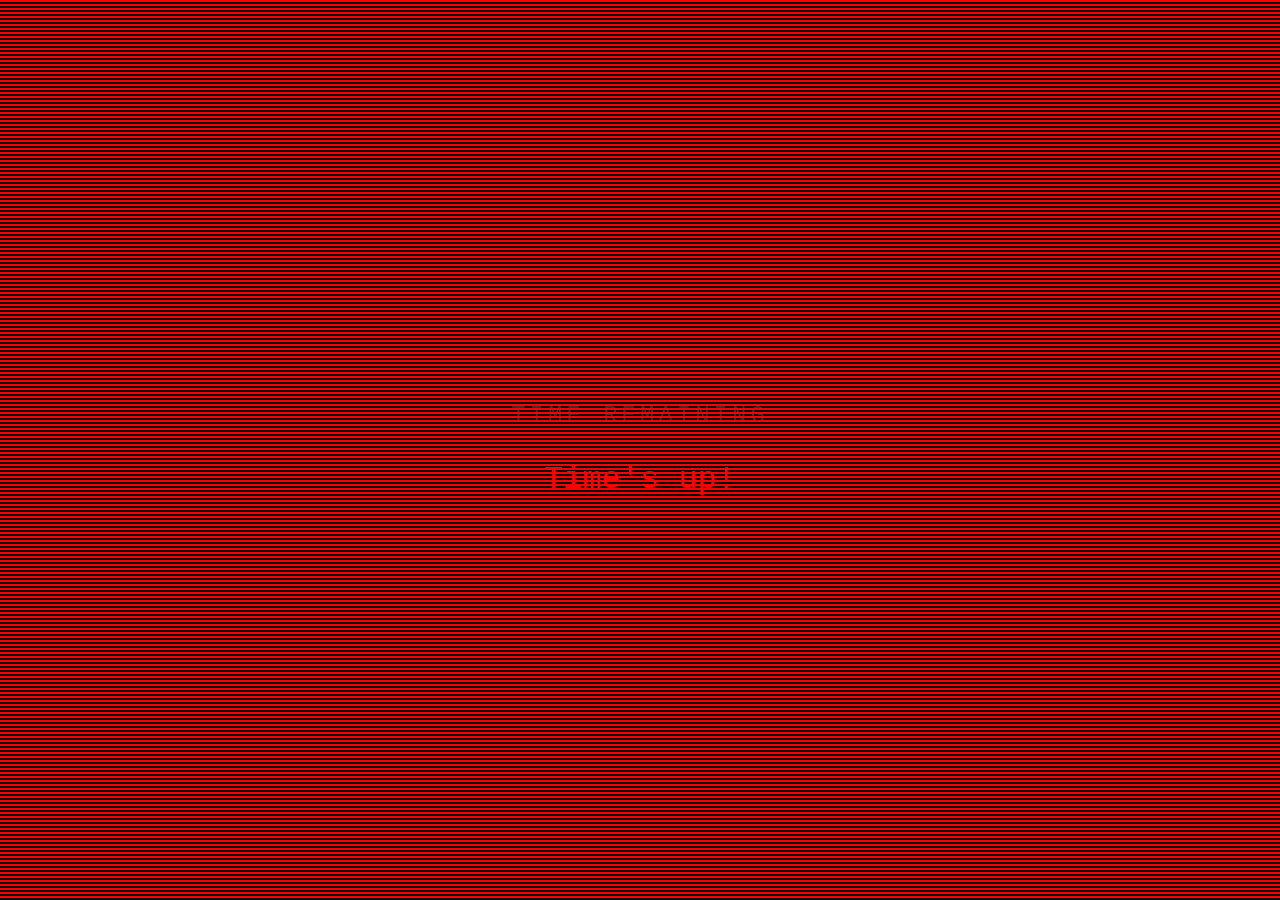
<file: index.html>
<!DOCTYPE html>
<html lang="en">
<head>
    <meta charset="UTF-8">
    <meta name="viewport" content="width=device-width, initial-scale=1.0">
    <title>Countdown Timer</title>
    <link rel="stylesheet" href="style.css">
</head>
<body>
    <div class="corruption-bg"></div>
    <div class="container">
        <h1>Time Remaining</h1>
        <div class="countdown" id="countdown">
            <div class="glitch-overlay"></div>
            <div class="time-unit">
                <div class="seven-seg" id="days"></div>
                <span class="label">Days</span>
            </div>
            <div class="separator">:</div>
            <div class="time-unit">
                <div class="seven-seg" id="hours"></div>
                <span class="label">Hours</span>
            </div>
            <div class="separator">:</div>
            <div class="time-unit">
                <div class="seven-seg" id="minutes"></div>
                <span class="label">Minutes</span>
            </div>
            <div class="separator">:</div>
            <div class="time-unit">
                <div class="seven-seg" id="seconds"></div>
                <span class="label">Seconds</span>
            </div>
            <div class="separator">.</div>
            <div class="time-unit">
                <div class="seven-seg" id="milliseconds"></div>
                <span class="label">ms</span>
            </div>
        </div>
    </div>
    <script src="script.js"></script>
</body>
</html>
</file>
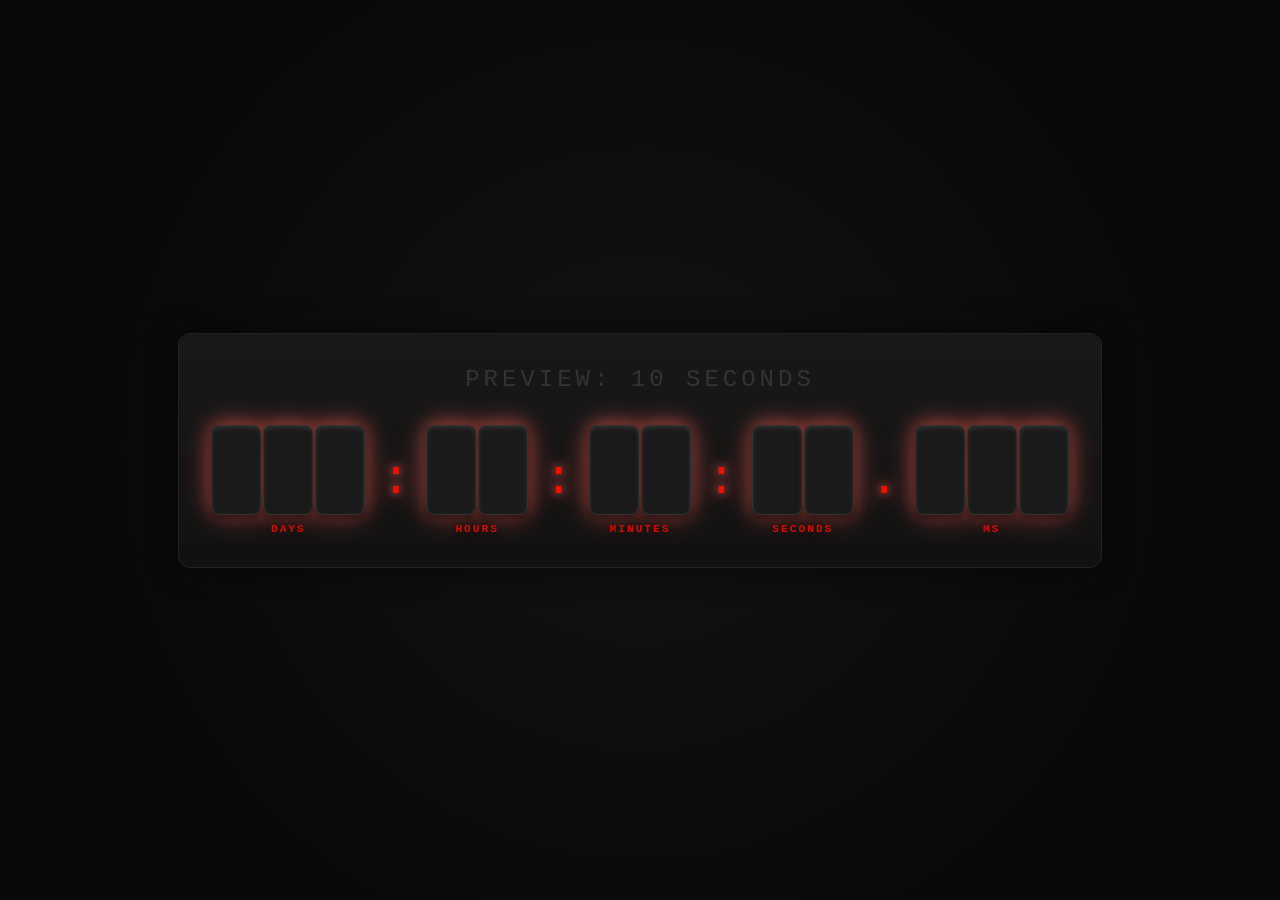
<file: preview.html>
<!DOCTYPE html>
<html lang="en">
<head>
    <meta charset="UTF-8">
    <meta name="viewport" content="width=device-width, initial-scale=1.0">
    <title>Time of Regret - Preview (10s)</title>
    <style>
* {
    margin: 0;
    padding: 0;
    box-sizing: border-box;
}
:root {
    --anomaly-color: #ff0000;
    --anomaly-glow: #ff3333;
    --scanline-opacity: 0;
    --bg-color: #0a0a0a;
    --panel-bg: #111;
    --panel-border: #222;
    --corruption: 0;
}
body {
    font-family: 'Courier New', Courier, monospace;
    background: var(--bg-color);
    min-height: 100vh;
    display: flex;
    justify-content: center;
    align-items: center;
    color: #fff;
    overflow: hidden;
    transition: filter 0.1s, background 0.3s;
}

.body-contrast {
    filter: contrast(2) brightness(1.4) saturate(1.5);
}

.body-blur {
    filter: blur(2px) brightness(0.7);
}
body::before {
    content: '';
    position: fixed;
    inset: 0;
    background: radial-gradient(circle at center, #1a1a1a 0%, #0a0a0a 70%);
    opacity: 0.6;
    pointer-events: none;
    z-index: 0;
    transition: opacity 0.3s, background 0.3s;
    animation: breathe 8s ease-in-out infinite;
}
body::after {
    content: '';
    position: fixed;
    inset: 0;
    background: radial-gradient(circle at 50% 50%, transparent 0%, rgba(0, 0, 0, var(--corruption)) 100%);
    opacity: 0.4;
    pointer-events: none;
    z-index: 0;
    transition: opacity 0.2s;
}
@keyframes breathe {
    0%, 100% { background: radial-gradient(circle at center, #1a1a1a 0%, #0a0a0a 70%); }
    50% { background: radial-gradient(circle at center, #2a1a1a 0%, #0a0a0a 70%); }
}
.container {
    position: relative;
    z-index: 1;
    text-align: center;
    padding: 2rem;
    transition: transform 0.05s ease, box-shadow 0.3s, border-color 0.3s, filter 0.2s;
    border: 1px solid var(--panel-border);
    border-radius: 12px;
    background: var(--panel-bg);
    box-shadow: 0 0 30px rgba(0, 0, 0, 0.6);
}
.container::after {
    content: '';
    position: absolute;
    inset: -2px;
    z-index: -1;
    border-radius: 14px;
    background: linear-gradient(135deg, var(--anomaly-color), transparent, var(--anomaly-color));
    opacity: 0;
    transition: opacity 0.2s;
    animation: borderGlow 3s ease-in-out infinite;
}
.container::before {
    content: '';
    position: absolute;
    inset: 0;
    border-radius: 12px;
    background: linear-gradient(to bottom, rgba(255, 255, 255, 0.03), rgba(255, 255, 255, 0));
    pointer-events: none;
    z-index: -1;
}
.container .glitch {
    position: absolute;
    inset: 0;
    border-radius: 12px;
    pointer-events: none;
    z-index: 2;
    opacity: 0;
    transition: opacity 0.1s;
    animation: glitchMove 0.2s infinite;
    background: linear-gradient(45deg, transparent 45%, rgba(255, 0, 0, 0.2) 45%, rgba(255, 0, 0, 0.2) 55%, transparent 55%);
    transform: translate3d(0, 0, 0);
}
@keyframes glitchMove {
    0% { transform: translate3d(-2px, 0, 0); }
    25% { transform: translate3d(2px, 0, 0); }
    50% { transform: translate3d(-2px, 2px, 0); }
    75% { transform: translate3d(2px, -2px, 0); }
    100% { transform: translate3d(0, 0, 0); }
}
@keyframes borderGlow {
    0%, 100% { opacity: 0; transform: scale(1); }
    50% { opacity: var(--corruption); transform: scale(1.02); }
}
.container.static::before {
    content: '';
    position: fixed;
    top: 0;
    left: 0;
    width: 100%;
    height: 100%;
    background: url("data:image/svg+xml,%3Csvg viewBox='0 0 400 400' xmlns='http://www.w3.org/2000/svg'%3E%3Cfilter id='noise'%3E%3CfeTurbulence type='fractalNoise' baseFrequency='0.9' numOctaves='4' stitchTiles='stitch'/%3E%3C/filter%3E%3Crect width='100%25' height='100%25' filter='url(%23noise)'/%3E%3C/svg%3E");
    opacity: 0.15;
    pointer-events: none;
    animation: staticNoise 0.1s infinite;
    z-index: 1000;
}
@keyframes staticNoise {
    0% { transform: translate(0, 0); }
    10% { transform: translate(-2px, 1px); }
    20% { transform: translate(1px, -1px); }
    30% { transform: translate(2px, 2px); }
    40% { transform: translate(-1px, 2px); }
    50% { transform: translate(1px, -2px); }
    60% { transform: translate(-2px, -1px); }
    70% { transform: translate(2px, 1px); }
    80% { transform: translate(-1px, 1px); }
    90% { transform: translate(1px, 2px); }
    100% { transform: translate(0, 0); }
}
.container.final {
    animation: finalPulse 0.4s infinite;
    border-color: var(--anomaly-color);
    box-shadow: 0 0 40px var(--anomaly-glow);
}
@keyframes finalPulse {
    0%, 100% { filter: hue-rotate(0deg) saturate(1); }
    50% { filter: hue-rotate(30deg) saturate(2); }
}
.label-jitter {
    animation: labelJitter 0.1s infinite;
}
@keyframes labelJitter {
    0%, 100% { transform: translate(0, 0) rotate(0deg); }
    25% { transform: translate(-1px, 1px) rotate(1deg); }
    50% { transform: translate(1px, -1px) rotate(-1deg); }
    75% { transform: translate(-1px, -1px) rotate(0.5deg); }
}
.digit-rotate {
    animation: digitRotate 0.1s infinite;
}
@keyframes digitRotate {
    0%, 100% { transform: rotate(0deg); }
    25% { transform: rotate(1deg); }
    50% { transform: rotate(-1deg); }
    75% { transform: rotate(0.5deg); }
}
h1 {
    font-size: 1.5rem;
    margin-bottom: 2rem;
    font-weight: 400;
    letter-spacing: 4px;
    color: #333;
    text-transform: uppercase;
    transition: color 0.3s, text-shadow 0.3s;
}
.countdown {
    display: flex;
    justify-content: center;
    align-items: center;
    gap: 0.5rem;
    flex-wrap: wrap;
    position: relative;
}
.countdown::after {
    content: '';
    position: absolute;
    inset: 0;
    background: repeating-linear-gradient(0deg, transparent, transparent 2px, rgba(0, 0, 0, var(--scanline-opacity)) 2px, rgba(0, 0, 0, var(--scanline-opacity)) 4px);
    pointer-events: none;
    animation: scanlineMove 8s linear infinite;
}
@keyframes scanlineMove {
    0% { background-position: 0 0; }
    100% { background-position: 0 100px; }
}
.time-unit {
    display: flex;
    flex-direction: column;
    align-items: center;
    gap: 0.5rem;
}
.separator {
    font-size: 3rem;
    color: var(--anomaly-color);
    animation: blink 1s infinite;
    line-height: 1;
    margin: 0 0.5rem;
    text-shadow: 0 0 10px var(--anomaly-glow), 0 0 20px var(--anomaly-glow);
    transition: color 0.3s, text-shadow 0.3s;
}
@keyframes blink {
    0%, 100% { opacity: 1; }
    50% { opacity: 0.3; }
}
.seven-seg {
    display: flex;
    gap: 2px;
}
.digit {
    position: relative;
    width: 50px;
    height: 90px;
    background: #1a1a1a;
    border-radius: 8px;
    padding: 6px;
    box-shadow: inset 0 2px 4px rgba(255, 255, 255, 0.1), 0 4px 8px rgba(0, 0, 0, 0.6);
    transition: transform 0.1s ease, box-shadow 0.3s, border-color 0.3s;
    border: 1px solid #333;
}
.digit::after {
    content: '';
    position: absolute;
    inset: 0;
    border-radius: 8px;
    pointer-events: none;
    z-index: -1;
    opacity: 0;
    transition: opacity 0.2s, box-shadow 0.2s;
}
.digit.on-glow::after {
    opacity: 0.6;
    box-shadow: 0 0 15px var(--anomaly-glow), 0 0 30px var(--anomaly-glow);
}
.segment {
    position: absolute;
    background: #555;
    border-radius: 4px;
    transition: background 0.1s, box-shadow 0.1s, opacity 0.1s;
    opacity: 1;
}
.segment.on {
    position: relative;
    z-index: 2;
    background: var(--anomaly-color);
    opacity: 1;
    box-shadow: 0 0 10px var(--anomaly-glow), 0 0 20px var(--anomaly-glow), inset 0 0 10px var(--anomaly-glow);
}
.segment.ghost {
    animation: ghostFlash 0.2s ease-out;
}
@keyframes ghostFlash {
    0% {
        background: var(--anomaly-color);
        opacity: 1;
        box-shadow: 0 0 20px var(--anomaly-glow), 0 0 40px var(--anomaly-glow);
    }
    100% {
        background: #222;
        opacity: 0.15;
        box-shadow: none;
    }
}
.segment.a { top: 6px; left: 6px; width: 38px; height: 8px; border-radius: 4px 4px 0 0; }
.segment.b { top: 6px; left: 36px; width: 8px; height: calc(50% - 10px); border-radius: 0 4px 0 0; }
.segment.c { bottom: 6px; left: 36px; width: 8px; height: calc(50% - 10px); border-radius: 0 0 4px 0; }
.segment.d { bottom: 6px; left: 6px; width: 38px; height: 8px; border-radius: 0 0 4px 4px; }
.segment.e { bottom: 6px; left: 6px; width: 8px; height: calc(50% - 10px); border-radius: 0 0 0 4px; }
.segment.f { top: 6px; left: 6px; width: 8px; height: calc(50% - 10px); border-radius: 4px 0 0 0; }
.segment.g { top: calc(50% - 4px); left: 6px; width: 38px; height: 8px; }
.label {
    font-size: 0.7rem;
    text-transform: uppercase;
    letter-spacing: 2px;
    color: #444;
    font-weight: 600;
    transition: color 0.3s, text-shadow 0.3s;
    text-shadow: 0 0 8px rgba(0, 0, 0, 0.8);
}
@media (max-width: 600px) {
    .digit {
        width: 38px;
        height: 68px;
        padding: 4px;
    }
    .segment { border-radius: 2px; }
    .segment.a, .segment.d, .segment.g { height: 6px; }
    .segment.b, .segment.c, .segment.e, .segment.f { width: 6px; }
    .separator { font-size: 2rem; }
    h1 { font-size: 1.2rem; }
}
    </style>
</head>
<body>
    <div class="container">
        <div class="glitch"></div>
        <h1>Preview: 10 Seconds</h1>
        <div class="countdown" id="countdown">
            <div class="time-unit">
                <div class="seven-seg" id="days"></div>
                <span class="label">Days</span>
            </div>
            <div class="separator">:</div>
            <div class="time-unit">
                <div class="seven-seg" id="hours"></div>
                <span class="label">Hours</span>
            </div>
            <div class="separator">:</div>
            <div class="time-unit">
                <div class="seven-seg" id="minutes"></div>
                <span class="label">Minutes</span>
            </div>
            <div class="separator">:</div>
            <div class="time-unit">
                <div class="seven-seg" id="seconds"></div>
                <span class="label">Seconds</span>
            </div>
            <div class="separator">.</div>
            <div class="time-unit">
                <div class="seven-seg" id="milliseconds"></div>
                <span class="label">ms</span>
            </div>
        </div>
    </div>
    <script>
// Preview: 10-second countdown from now, with full anomaly intensity
const TARGET_DATE = new Date(Date.now() + 10000);
const TOTAL_DURATION = 10000;

const SEGMENTS = {
    0: ['a', 'b', 'c', 'd', 'e', 'f'],
    1: ['b', 'c'],
    2: ['a', 'b', 'g', 'e', 'd'],
    3: ['a', 'b', 'g', 'c', 'd'],
    4: ['f', 'g', 'b', 'c'],
    5: ['a', 'f', 'g', 'c', 'd'],
    6: ['a', 'f', 'g', 'e', 'c', 'd'],
    7: ['a', 'b', 'c'],
    8: ['a', 'b', 'c', 'd', 'e', 'f', 'g'],
    9: ['a', 'b', 'c', 'd', 'f', 'g']
};

const UNITS = [
    { id: 'days', digitCount: 3 },
    { id: 'hours', digitCount: 2 },
    { id: 'minutes', digitCount: 2 },
    { id: 'seconds', digitCount: 2 },
    { id: 'milliseconds', digitCount: 3 },
];

function createDigit() {
    return `
        <div class="segment" data-seg="a"></div>
        <div class="segment" data-seg="b"></div>
        <div class="segment" data-seg="c"></div>
        <div class="segment" data-seg="d"></div>
        <div class="segment" data-seg="e"></div>
        <div class="segment" data-seg="f"></div>
        <div class="segment" data-seg="g"></div>
    `;
}

function initDisplay(id, digitCount) {
    const el = document.getElementById(id);
    el.innerHTML = '';
    el.classList.add('seven-seg');
    for (let i = 0; i < digitCount; i++) {
        const digit = document.createElement('div');
        digit.className = 'digit';
        digit.innerHTML = createDigit();
        el.appendChild(digit);
    }
}

function setSegments(digit, num) {
    const active = new Set(SEGMENTS[num]);
    let anyOn = false;
    digit.querySelectorAll('.segment').forEach(seg => {
        if (active.has(seg.dataset.seg)) {
            seg.classList.add('on');
            anyOn = true;
        } else {
            seg.classList.remove('on');
        }
    });
    digit.classList.toggle('on-glow', anyOn);
}

function updateDisplay(id, value, digitCount) {
    const el = document.getElementById(id);
    const digits = el.querySelectorAll('.digit');
    const str = String(value).padStart(digitCount, '0');
    digits.forEach((digit, i) => {
        setSegments(digit, parseInt(str[i], 10));
    });
}

UNITS.forEach(({ id, digitCount }) => initDisplay(id, digitCount));

function getAnomalyIntensity(diff) {
    const progress = 1 - diff / TOTAL_DURATION;
    return Math.max(0, Math.min(1, progress));
}

function applyAnomalies(intensity) {
    if (intensity <= 0) return;

    const container = document.querySelector('.container');
    const countdown = document.getElementById('countdown');
    const allSegments = document.querySelectorAll('.segment');
    const digits = document.querySelectorAll('.digit');

    const hueShift = intensity * 30;
    const lightness = 50 - intensity * 20;
    document.documentElement.style.setProperty('--anomaly-color', `hsl(${hueShift}, 100%, ${lightness}%)`);
    document.documentElement.style.setProperty('--anomaly-glow', `hsl(${hueShift}, 100%, ${lightness + 20}%)`);
    document.documentElement.style.setProperty('--corruption', intensity);

    document.querySelectorAll('.label').forEach(label => {
        label.style.color = `hsl(${hueShift}, 100%, ${40 + intensity * 20}%)`;
    });

    // Screen shake - stronger, more frequent near the end
    if (intensity > 0.2 && Math.random() < intensity * 0.15) {
        const shakeX = (Math.random() - 0.5) * intensity * 25;
        const shakeY = (Math.random() - 0.5) * intensity * 12;
        container.style.transform = `translate(${shakeX}px, ${shakeY}px)`;
        setTimeout(() => { container.style.transform = ''; }, 40);
    }

    // Segment flickering - restores state properly
    allSegments.forEach(seg => {
        if (Math.random() < intensity * 0.03) {
            const wasOn = seg.classList.contains('on');
            seg.classList.toggle('on');
            setTimeout(() => {
                if (wasOn) seg.classList.add('on');
                else seg.classList.remove('on');
            }, Math.random() * 80 + 30);
        }
    });

    // Ghost segments
    if (intensity > 0.4 && Math.random() < intensity * 0.08) {
        const randomSeg = allSegments[Math.floor(Math.random() * allSegments.length)];
        randomSeg.classList.add('ghost');
        setTimeout(() => randomSeg.classList.remove('ghost'), Math.random() * 150 + 60);
    }

    // Digit displacement + rotation
    if (intensity > 0.5) {
        digits.forEach(digit => {
            if (Math.random() < intensity * 0.05) {
                const offsetX = (Math.random() - 0.5) * intensity * 10;
                const offsetY = (Math.random() - 0.5) * intensity * 5;
                const rot = (Math.random() - 0.5) * intensity * 4;
                digit.classList.add('digit-rotate');
                digit.style.transform = `translate(${offsetX}px, ${offsetY}px) rotate(${rot}deg)`;
                setTimeout(() => {
                    digit.classList.remove('digit-rotate');
                    digit.style.transform = '';
                }, 80);
            }
        });
    }

    // Label jitter - labels shake as anomaly grows
    if (intensity > 0.5) {
        document.querySelectorAll('.label').forEach(label => {
            if (Math.random() < intensity * 0.1) {
                label.classList.add('label-jitter');
                setTimeout(() => label.classList.remove('label-jitter'), 60);
            }
        });
    }

    // Container blur - vision blurs under high anomaly
    if (intensity > 0.6) {
        container.style.filter = `blur(${intensity * 2}px)`;
        setTimeout(() => { container.style.filter = ''; }, 60);
    }

    // Body contrast flash - brief inversion/contrast spike at peak anomaly
    if (intensity > 0.75 && Math.random() < intensity * 0.05) {
        document.body.classList.add('body-contrast');
        setTimeout(() => document.body.classList.remove('body-contrast'), 40);
    }

    // Chromatic aberration glitch overlay
    const glitch = document.querySelector('.glitch');
    glitch.style.opacity = intensity > 0.15 ? intensity * 0.6 : 0;

    // Scanline effect
    countdown.style.setProperty('--scanline-opacity', intensity > 0.3 ? intensity * 0.35 : 0);

    // Static noise overlay
    if (intensity > 0.6 && Math.random() < intensity * 0.15) {
        container.classList.add('static');
        setTimeout(() => container.classList.remove('static'), 40);
    }

    // Time dilation - wrong values flash briefly
    if (intensity > 0.75 && Math.random() < intensity * 0.05) {
        const randomUnit = ['days', 'hours', 'minutes', 'seconds'][Math.floor(Math.random() * 4)];
        const el = document.getElementById(randomUnit);
        el.querySelectorAll('.digit').forEach(d => {
            setSegments(d, Math.floor(Math.random() * 10));
        });
        setTimeout(() => updateCountdown(), 80);
    }
}

function computeUnits(diff) {
    return {
        days: Math.floor(diff / (1000 * 60 * 60 * 24)),
        hours: Math.floor((diff % (1000 * 60 * 60 * 24)) / (1000 * 60 * 60)),
        minutes: Math.floor((diff % (1000 * 60 * 60)) / (1000 * 60)),
        seconds: Math.floor((diff % (1000 * 60)) / 1000),
        milliseconds: diff % 1000,
    };
}

function updateCountdown() {
    const now = Date.now();
    const diff = TARGET_DATE - now;

    if (diff <= 0) {
        document.getElementById('countdown').innerHTML = '<p style="font-size: 2rem; color: var(--anomaly-color);">Time\'s up!</p>';
        document.querySelector('.container').classList.add('final');
        return;
    }

    const values = computeUnits(diff);
    updateDisplay('days', values.days, 3);
    updateDisplay('hours', values.hours, 2);
    updateDisplay('minutes', values.minutes, 2);
    updateDisplay('seconds', values.seconds, 2);
    updateDisplay('milliseconds', values.milliseconds, 3);

    applyAnomalies(getAnomalyIntensity(diff));
}

let rafId;
function loop() {
    updateCountdown();
    rafId = requestAnimationFrame(loop);
}

loop();

window.addEventListener('pagehide', () => cancelAnimationFrame(rafId));
    </script>
</body>
</html>
</file>
<file: style.css>
* {
    margin: 0;
    padding: 0;
    box-sizing: border-box;
}

:root {
    --anomaly-color: #ff0000;
    --anomaly-glow: #ff3333;
    --scanline-opacity: 0;
    --corruption: 0;
    --aberration: 0;
    --glitch-opacity: 0;
    --scanline-sweep-opacity: 0;
    --bg-corruption: 0;
    --inversion: 0;
    --segment-dim-opacity: 0.15;
}

body {
    font-family: 'Courier New', Courier, monospace;
    background: #0a0a0a;
    min-height: 100vh;
    display: flex;
    justify-content: center;
    align-items: center;
    color: #fff;
    overflow: hidden;
}

.container {
    text-align: center;
    padding: 2rem;
    transition: transform 0.05s ease;
}

.container.static::before {
    content: '';
    position: fixed;
    top: 0;
    left: 0;
    width: 100%;
    height: 100%;
    background: url("data:image/svg+xml,%3Csvg viewBox='0 0 400 400' xmlns='http://www.w3.org/2000/svg'%3E%3Cfilter id='noise'%3E%3CfeTurbulence type='fractalNoise' baseFrequency='0.9' numOctaves='4' stitchTiles='stitch'/%3E%3C/filter%3E%3Crect width='100%25' height='100%25' filter='url(%23noise)'/%3E%3C/svg%3E");
    opacity: 0.15;
    pointer-events: none;
    animation: staticNoise 0.1s infinite;
    z-index: 1000;
}

@keyframes staticNoise {
    0% { transform: translate(0, 0); }
    10% { transform: translate(-2px, 1px); }
    20% { transform: translate(1px, -1px); }
    30% { transform: translate(2px, 2px); }
    40% { transform: translate(-1px, 2px); }
    50% { transform: translate(1px, -2px); }
    60% { transform: translate(-2px, -1px); }
    70% { transform: translate(2px, 1px); }
    80% { transform: translate(-1px, 1px); }
    90% { transform: translate(1px, 2px); }
    100% { transform: translate(0, 0); }
}

.container.final {
    animation: finalPulse 0.5s infinite;
}

.container::after {
    content: '';
    position: fixed;
    top: 0;
    left: 0;
    width: 100%;
    height: 100%;
    background: repeating-linear-gradient(
        0deg,
        transparent,
        transparent 2px,
        rgba(255, 0, 0, var(--glitch-opacity)) 2px,
        rgba(255, 0, 0, var(--glitch-opacity)) 4px
    );
    pointer-events: none;
    animation: glitchBars 0.3s infinite;
    z-index: 999;
    opacity: var(--glitch-opacity);
    transition: opacity 0.1s;
}

.container.corrupt {
    filter: blur(calc(var(--aberration) * 1px)) 
            contrast(calc(1 + var(--corruption) * 0.5))
            hue-rotate(calc(var(--corruption) * 30deg));
}

.container.corrupt::before {
    content: '';
    position: absolute;
    top: 0;
    left: 0;
    right: 0;
    bottom: 0;
    background: linear-gradient(
        90deg,
        transparent 40%,
        rgba(255, 0, 255, calc(var(--aberration) * 0.3)) 50%,
        transparent 60%
    );
    pointer-events: none;
    animation: chromaticAberration 0.1s infinite;
}

.label.glitch {
    animation: textScramble 0.1s infinite;
    display: inline-block;
}

.digit.glitch-rotate {
    animation: digitMorph 0.2s infinite;
    transform-origin: center;
}

.digit.glitch-skew {
    transform: skewX(calc(var(--corruption) * 10deg));
    transition: transform 0.05s;
}

.countdown::before {
    content: '';
    position: absolute;
    top: 0;
    left: 0;
    width: 100%;
    height: 4px;
    background: linear-gradient(90deg, transparent, var(--anomaly-color), transparent);
    opacity: var(--scanline-sweep-opacity);
    animation: scanlineSweep 2s infinite;
    pointer-events: none;
    z-index: 10;
}

body.corrupted {
    animation: inversionFlash 0.1s infinite;
    pointer-events: none;
}

.corruption-bg {
    position: fixed;
    top: 0;
    left: 0;
    width: 100%;
    height: 100%;
    background: radial-gradient(
        ellipse at center,
        rgba(255, 0, 0, calc(var(--bg-corruption) * 0.3)) 0%,
        rgba(139, 0, 0, calc(var(--bg-corruption) * 0.2)) 50%,
        transparent 70%
    );
    pointer-events: none;
    z-index: -1;
    opacity: 0;
    transition: opacity 0.5s;
}

.segment.strobe {
    animation: segmentStrobe 0.05s infinite;
}

.segment.frozen {
    opacity: 1 !important;
    background: var(--anomaly-color) !important;
    box-shadow: 
        0 0 20px var(--anomaly-glow),
        0 0 40px var(--anomaly-glow),
        inset 0 0 20px var(--anomaly-glow) !important;
}

@keyframes finalPulse {
    0%, 100% { filter: hue-rotate(0deg) saturate(1); }
    50% { filter: hue-rotate(30deg) saturate(2); }
}

@keyframes glitchBars {
    0% { transform: translateX(-100%); opacity: 0; }
    10% { opacity: var(--glitch-opacity); }
    20% { transform: translateX(100%); opacity: 0; }
    30% { transform: translateX(-100%); opacity: 0; }
    40% { opacity: calc(var(--glitch-opacity) * 0.5); }
    50% { transform: translateX(100%); opacity: 0; }
    100% { transform: translateX(-100%); opacity: 0; }
}

@keyframes scanlineSweep {
    0% { transform: translateY(-100%); opacity: 0; }
    50% { opacity: var(--scanline-sweep-opacity); }
    100% { transform: translateY(100%); opacity: 0; }
}

@keyframes textScramble {
    0% { transform: translateX(0); opacity: 1; }
    25% { transform: translateX(-2px); opacity: 0.8; }
    50% { transform: translateX(2px); opacity: 0.6; }
    75% { transform: translateX(-1px); opacity: 0.8; }
    100% { transform: translateX(0); opacity: 1; }
}

@keyframes digitMorph {
    0% { transform: scale(1) rotate(0deg); filter: blur(0); }
    25% { transform: scale(1.05) rotate(1deg); filter: blur(0.5px); }
    50% { transform: scale(0.95) rotate(-1deg); filter: blur(1px); }
    75% { transform: scale(1.02) rotate(0.5deg); filter: blur(0.5px); }
    100% { transform: scale(1) rotate(0deg); filter: blur(0); }
}

@keyframes screenShake {
    0% { transform: translate(0, 0); }
    10% { transform: translate(-2px, 1px); }
    20% { transform: translate(2px, -1px); }
    30% { transform: translate(-1px, 2px); }
    40% { transform: translate(1px, -2px); }
    50% { transform: translate(-2px, -1px); }
    60% { transform: translate(2px, 1px); }
    70% { transform: translate(-1px, -1px); }
    80% { transform: translate(1px, 2px); }
    90% { transform: translate(-1px, 1px); }
    100% { transform: translate(0, 0); }
}

@keyframes inversionFlash {
    0% { filter: invert(0) contrast(1); }
    50% { filter: invert(1) contrast(2); }
    100% { filter: invert(0) contrast(1); }
}

@keyframes chromaticAberration {
    0% { text-shadow: 0 0 0 transparent; }
    25% { text-shadow: 2px 0 0 #ff0000, -2px 0 0 #00ffff; }
    50% { text-shadow: -2px 0 0 #ff0000, 2px 0 0 #00ffff; }
    75% { text-shadow: 1px 0 0 #ff0000, -1px 0 0 #00ffff; }
    100% { text-shadow: 0 0 0 transparent; }
}

@keyframes segmentStrobe {
    0% { opacity: 1; }
    50% { opacity: 0.15; }
    100% { opacity: 1; }
}

h1 {
    font-size: 1.5rem;
    margin-bottom: 2rem;
    font-weight: 400;
    letter-spacing: 4px;
    color: #333;
    text-transform: uppercase;
    transition: color 0.5s, text-shadow 0.5s;
}

.countdown {
    display: flex;
    justify-content: center;
    align-items: center;
    gap: 0.5rem;
    flex-wrap: wrap;
    position: relative;
}

.countdown::after {
    content: '';
    position: absolute;
    top: 0;
    left: 0;
    right: 0;
    bottom: 0;
    background: repeating-linear-gradient(
        0deg,
        transparent,
        transparent 2px,
        rgba(0, 0, 0, var(--scanline-opacity)) 2px,
        rgba(0, 0, 0, var(--scanline-opacity)) 4px
    );
    pointer-events: none;
    animation: scanlineMove 8s linear infinite;
}

@keyframes scanlineMove {
    0% { background-position: 0 0; }
    100% { background-position: 0 100px; }
}

.time-unit {
    display: flex;
    flex-direction: column;
    align-items: center;
    gap: 0.5rem;
}

.separator {
    font-size: 3rem;
    color: var(--anomaly-color);
    animation: blink 1s infinite;
    line-height: 1;
    margin: 0 0.5rem;
    text-shadow: 0 0 10px var(--anomaly-glow), 0 0 20px var(--anomaly-glow);
    transition: color 0.3s, text-shadow 0.3s;
}

@keyframes blink {
    0%, 100% { opacity: 1; }
    50% { opacity: 0.3; }
}

.seven-seg {
    display: flex;
    gap: 2px;
}

.digit {
    position: relative;
    width: 50px;
    height: 90px;
    background: #111;
    border-radius: 8px;
    padding: 6px;
    box-shadow: 
        inset 0 2px 4px rgba(255, 0, 0, 0.1),
        0 4px 8px rgba(0, 0, 0, 0.5),
        0 0 20px rgba(255, 0, 0, 0.1);
    transition: transform 0.1s ease;
}

.segment {
    position: absolute;
    background: #222;
    border-radius: 4px;
    transition: background 0.1s, box-shadow 0.1s, opacity 0.1s;
    opacity: var(--segment-dim-opacity, 0.15);
}

.segment.on {
    background: var(--anomaly-color);
    opacity: 1;
    box-shadow: 
        0 0 10px var(--anomaly-glow),
        0 0 20px var(--anomaly-glow),
        inset 0 0 10px var(--anomaly-glow);
}

.segment.ghost {
    animation: ghostFlash 0.2s ease-out;
}

@keyframes ghostFlash {
    0% { 
        background: var(--anomaly-color);
        opacity: 1;
        box-shadow: 0 0 20px var(--anomaly-glow), 0 0 40px var(--anomaly-glow);
    }
    100% { 
        background: #222;
        opacity: 0.15;
        box-shadow: none;
    }
}

.segment.a { top: 6px; left: 6px; right: 6px; height: 8px; border-radius: 4px 4px 0 0; }
.segment.b { top: 6px; right: 6px; width: 8px; height: calc(50% - 10px); border-radius: 0 4px 0 0; }
.segment.c { bottom: 6px; right: 6px; width: 8px; height: calc(50% - 10px); border-radius: 0 0 4px 0; }
.segment.d { bottom: 6px; left: 6px; right: 6px; height: 8px; border-radius: 0 0 4px 4px; }
.segment.e { bottom: 6px; left: 6px; width: 8px; height: calc(50% - 10px); border-radius: 0 0 0 4px; }
.segment.f { top: 6px; left: 6px; width: 8px; height: calc(50% - 10px); border-radius: 4px 0 0 0; }
.segment.g { top: calc(50% - 4px); left: 6px; right: 6px; height: 8px; }

.label {
    font-size: 0.7rem;
    text-transform: uppercase;
    letter-spacing: 2px;
    color: #444;
    font-weight: 600;
    transition: color 0.5s;
}

@media (max-width: 600px) {
    .digit {
        width: 38px;
        height: 68px;
        padding: 4px;
    }
    .segment { border-radius: 2px; }
    .segment.a, .segment.d, .segment.g { height: 6px; }
    .segment.b, .segment.c, .segment.e, .segment.f { width: 6px; }
    .separator { font-size: 2rem; }
    h1 { font-size: 1.2rem; }
}
</file>
